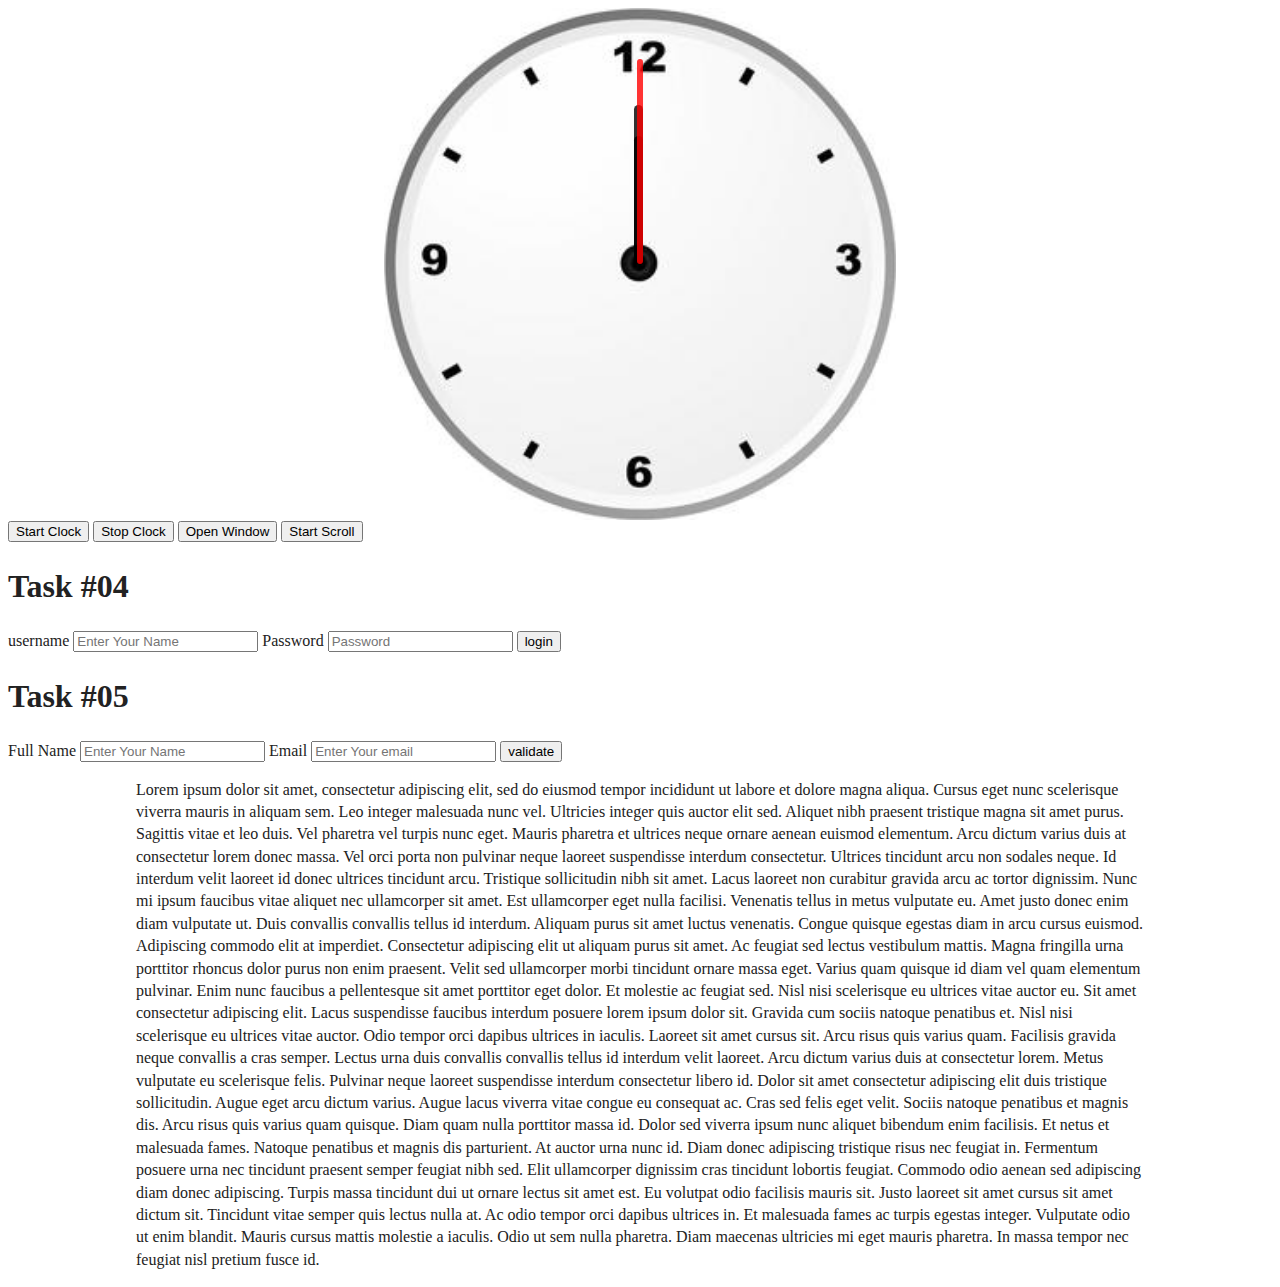
<file: index.html>
<!doctype html>
<html class="no-js" lang="">

<head>
  <meta charset="utf-8">
  <meta content="width=device-width, initial-scale=1" name="viewport">
  <title>Js_Lab</title>
  <link href="css/style.css" rel="stylesheet">
  <meta content="" name="description">

  <meta content="" property="og:title">
  <meta content="" property="og:type">
  <meta content="" property="og:url">
  <meta content="" property="og:image">
  <meta content="" property="og:image:alt">

  <link href="/favicon.ico" rel="icon" sizes="any">
  <link href="/icon.svg" rel="icon" type="image/svg+xml">
  <link href="icon.png" rel="apple-touch-icon">

  <link href="site.webmanifest" rel="manifest">
  <meta content="#fafafa" name="theme-color">
</head>

<body>
  <div id="clock-display" style="display: block"></div>
  <div id="clockContainer">
    <div id="hour"></div>
    <div id="minute"></div>
    <div id="second"></div>
  </div>
  <button id="start-clock-button">
    Start Clock
  </button>
  <button id="stop-clock-button" >
    Stop Clock
  </button>
  <button id="open-window-button" >
    Open Window
  </button>
  <button id="start-scroll-button" >
    Start Scroll
  </button>
  <h1>Task #04</h1>
  <div>
    <form id="login-form" action="pages/login-respone.html" method="get" enctype="text/plain">
      <label for="user-name">username</label>
      <input id="user-name" type="text" name="user-name" placeholder="Enter Your Name"/>
      <label for="password">Password</label>
      <input id="password" type="password" name="password" placeholder="Password"/>
      <input id="login-form-submit" type="submit" value="login"/>
    </form>
  </div>
  <h1>Task #05</h1>
  <div>
    <label for="user-name-2">Full Name</label>
    <input type="text" id="user-name-2" placeholder="Enter Your Name"/>
    <label for="email">Email</label>
    <input type="text" id="email" placeholder="Enter Your email"/>
    <button id="data-validation-btn" >validate</button>

  </div>
  <p style="margin: 1em 8em">
    Lorem ipsum dolor sit amet, consectetur adipiscing elit, sed do eiusmod tempor incididunt ut labore et dolore magna aliqua. Cursus eget nunc scelerisque viverra mauris in aliquam sem. Leo integer malesuada nunc vel. Ultricies integer quis auctor elit sed. Aliquet nibh praesent tristique magna sit amet purus. Sagittis vitae et leo duis. Vel pharetra vel turpis nunc eget. Mauris pharetra et ultrices neque ornare aenean euismod elementum. Arcu dictum varius duis at consectetur lorem donec massa. Vel orci porta non pulvinar neque laoreet suspendisse interdum consectetur. Ultrices tincidunt arcu non sodales neque. Id interdum velit laoreet id donec ultrices tincidunt arcu. Tristique sollicitudin nibh sit amet. Lacus laoreet non curabitur gravida arcu ac tortor dignissim.

    Nunc mi ipsum faucibus vitae aliquet nec ullamcorper sit amet. Est ullamcorper eget nulla facilisi. Venenatis tellus in metus vulputate eu. Amet justo donec enim diam vulputate ut. Duis convallis convallis tellus id interdum. Aliquam purus sit amet luctus venenatis. Congue quisque egestas diam in arcu cursus euismod. Adipiscing commodo elit at imperdiet. Consectetur adipiscing elit ut aliquam purus sit amet. Ac feugiat sed lectus vestibulum mattis. Magna fringilla urna porttitor rhoncus dolor purus non enim praesent.

    Velit sed ullamcorper morbi tincidunt ornare massa eget. Varius quam quisque id diam vel quam elementum pulvinar. Enim nunc faucibus a pellentesque sit amet porttitor eget dolor. Et molestie ac feugiat sed. Nisl nisi scelerisque eu ultrices vitae auctor eu. Sit amet consectetur adipiscing elit. Lacus suspendisse faucibus interdum posuere lorem ipsum dolor sit. Gravida cum sociis natoque penatibus et. Nisl nisi scelerisque eu ultrices vitae auctor. Odio tempor orci dapibus ultrices in iaculis. Laoreet sit amet cursus sit. Arcu risus quis varius quam. Facilisis gravida neque convallis a cras semper. Lectus urna duis convallis convallis tellus id interdum velit laoreet. Arcu dictum varius duis at consectetur lorem. Metus vulputate eu scelerisque felis.

    Pulvinar neque laoreet suspendisse interdum consectetur libero id. Dolor sit amet consectetur adipiscing elit duis tristique sollicitudin. Augue eget arcu dictum varius. Augue lacus viverra vitae congue eu consequat ac. Cras sed felis eget velit. Sociis natoque penatibus et magnis dis. Arcu risus quis varius quam quisque. Diam quam nulla porttitor massa id. Dolor sed viverra ipsum nunc aliquet bibendum enim facilisis. Et netus et malesuada fames. Natoque penatibus et magnis dis parturient. At auctor urna nunc id.

    Diam donec adipiscing tristique risus nec feugiat in. Fermentum posuere urna nec tincidunt praesent semper feugiat nibh sed. Elit ullamcorper dignissim cras tincidunt lobortis feugiat. Commodo odio aenean sed adipiscing diam donec adipiscing. Turpis massa tincidunt dui ut ornare lectus sit amet est. Eu volutpat odio facilisis mauris sit. Justo laoreet sit amet cursus sit amet dictum sit. Tincidunt vitae semper quis lectus nulla at. Ac odio tempor orci dapibus ultrices in. Et malesuada fames ac turpis egestas integer. Vulputate odio ut enim blandit. Mauris cursus mattis molestie a iaculis. Odio ut sem nulla pharetra. Diam maecenas ultricies mi eget mauris pharetra. In massa tempor nec feugiat nisl pretium fusce id.
  </p>
  <script src="js/app.js"></script>

</body>

</html>
</file>
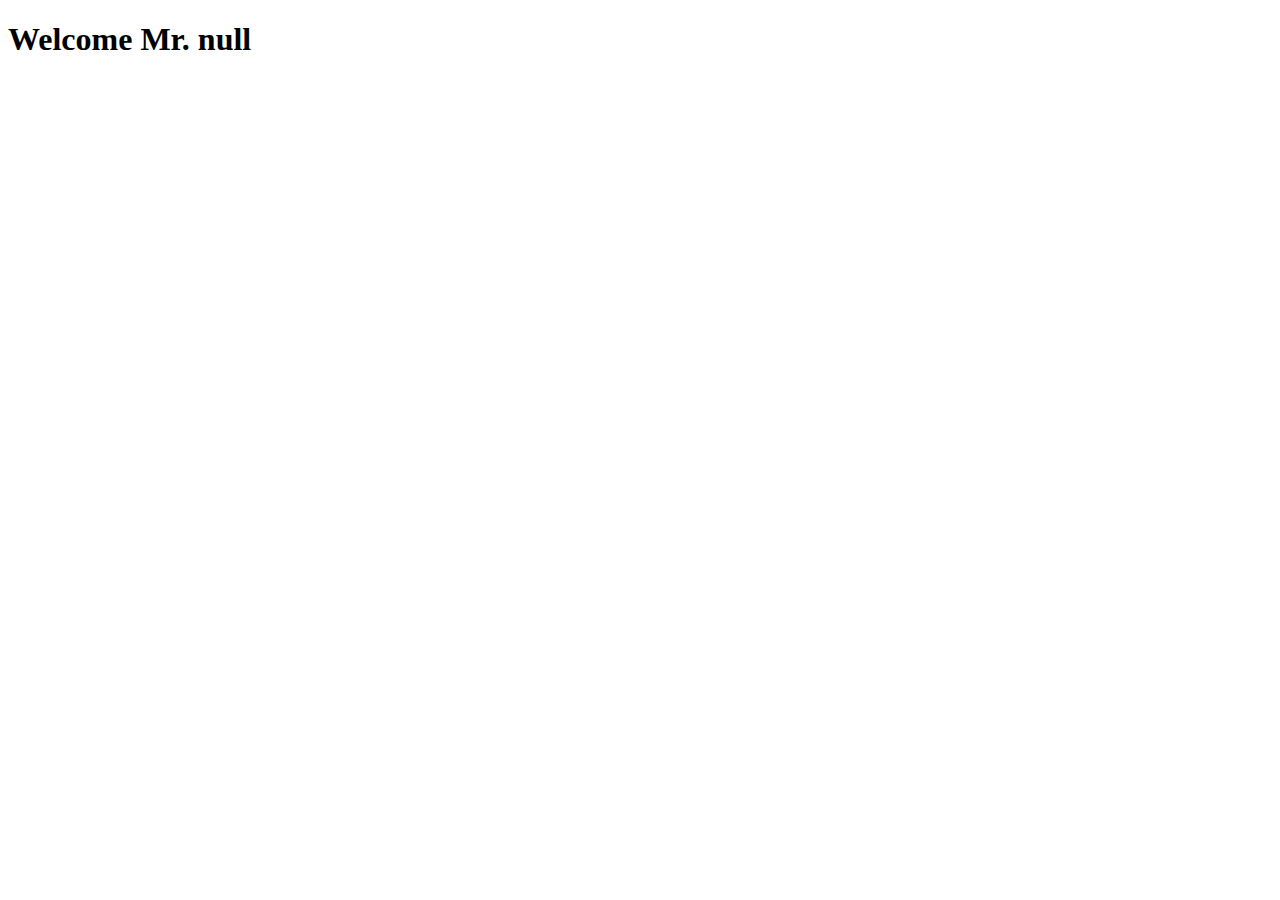
<file: pages/login-respone.html>
<!DOCTYPE html>
<html lang="en">
<head>
  <meta charset="UTF-8">
  <title>Welcome</title>
</head>
<body>
<h1 id="welcome-message"></h1>
<script>
  // get user's name from url
  console.log(window.location.search);
  let userName = new URLSearchParams(window.location.search).get('user-name');
  console.log(userName)
  document.getElementById("welcome-message").innerText = "Welcome Mr. " + userName;
</script>
</body>
</html>
</file>
<file: css/style.css>
/*! HTML5 Boilerplate v9.0.1 | MIT License | https://html5boilerplate.com/ */

/* main.css 3.0.0 | MIT License | https://github.com/h5bp/main.css#readme */
/*
 * What follows is the result of much research on cross-browser styling.
 * Credit left inline and big thanks to Nicolas Gallagher, Jonathan Neal,
 * Kroc Camen, and the H5BP dev community and team.
 */

#clockContainer {
  position: relative;
  margin: auto;
  height: 40vw;
  width: 40vw;
  background: url("../img/img.png") no-repeat;
  background-size: 100%;
}

#hour,
#minute,
#second {
  position: absolute;
  background: black;
  border-radius: 20px;
  transform-origin: bottom;
}

#hour {
  width: 1.8%;
  height: 25%;
  top: 25%;
  left: 48.85%;
  opacity: 0.8;
}

#minute {
  width: 1.6%;
  height: 30%;
  top: 19%;
  left: 48.9%;
  opacity: 0.8;
}

#second {
  width: 1%;
  height: 40%;
  top: 10%;
  left: 49.5%;
  opacity: 0.8;
  background-color: red;
}


/* ==========================================================================
   Base styles: opinionated defaults
   ========================================================================== */

html {
  color: #222;
  font-size: 1em;
  line-height: 1.4;
}

/*
 * Remove text-shadow in selection highlight:
 * https://twitter.com/miketaylr/status/12228805301
 *
 * Customize the background color to match your design.
 */

::-moz-selection {
  background: #b3d4fc;
  text-shadow: none;
}

::selection {
  background: #b3d4fc;
  text-shadow: none;
}

/*
 * A better looking default horizontal rule
 */

hr {
  display: block;
  height: 1px;
  border: 0;
  border-top: 1px solid #ccc;
  margin: 1em 0;
  padding: 0;
}

/*
 * Remove the gap between audio, canvas, iframes,
 * images, videos and the bottom of their containers:
 * https://github.com/h5bp/html5-boilerplate/issues/440
 */

audio,
canvas,
iframe,
img,
svg,
video {
  vertical-align: middle;
}

/*
 * Remove default fieldset styles.
 */

fieldset {
  border: 0;
  margin: 0;
  padding: 0;
}

/*
 * Allow only vertical resizing of textareas.
 */

textarea {
  resize: vertical;
}

/* ==========================================================================
   Author's custom styles
   ========================================================================== */

/* ==========================================================================
   Helper classes
   ========================================================================== */

/*
 * Hide visually and from screen readers
 */

.hidden,
[hidden] {
  display: none !important;
}

/*
 * Hide only visually, but have it available for screen readers:
 * https://snook.ca/archives/html_and_css/hiding-content-for-accessibility
 *
 * 1. For long content, line feeds are not interpreted as spaces and small width
 *    causes content to wrap 1 word per line:
 *    https://medium.com/@jessebeach/beware-smushed-off-screen-accessible-text-5952a4c2cbfe
 */

.visually-hidden {
  border: 0;
  clip: rect(0, 0, 0, 0);
  height: 1px;
  margin: -1px;
  overflow: hidden;
  padding: 0;
  position: absolute;
  white-space: nowrap;
  width: 1px;
  /* 1 */
}

/*
 * Extends the .visually-hidden class to allow the element
 * to be focusable when navigated to via the keyboard:
 * https://www.drupal.org/node/897638
 */

.visually-hidden.focusable:active,
.visually-hidden.focusable:focus {
  clip: auto;
  height: auto;
  margin: 0;
  overflow: visible;
  position: static;
  white-space: inherit;
  width: auto;
}

/*
 * Hide visually and from screen readers, but maintain layout
 */

.invisible {
  visibility: hidden;
}

/*
 * Clearfix: contain floats
 *
 * The use of `table` rather than `block` is only necessary if using
 * `::before` to contain the top-margins of child elements.
 */

.clearfix::before,
.clearfix::after {
  content: "";
  display: table;
}

.clearfix::after {
  clear: both;
}

/* ==========================================================================
   EXAMPLE Media Queries for Responsive Design.
   These examples override the primary ('mobile first') styles.
   Modify as content requires.
   ========================================================================== */

@media only screen and (min-width: 35em) {
  /* Style adjustments for viewports that meet the condition */
}

@media print,
  (-webkit-min-device-pixel-ratio: 1.25),
  (min-resolution: 1.25dppx),
  (min-resolution: 120dpi) {
  /* Style adjustments for high resolution devices */
}

/* ==========================================================================
   Print styles.
   Inlined to avoid the additional HTTP request:
   https://www.phpied.com/delay-loading-your-print-css/
   ========================================================================== */

@media print {
  *,
  *::before,
  *::after {
    background: #fff !important;
    color: #000 !important;
    /* Black prints faster */
    box-shadow: none !important;
    text-shadow: none !important;
  }

  a,
  a:visited {
    text-decoration: underline;
  }

  a[href]::after {
    content: " (" attr(href) ")";
  }

  abbr[title]::after {
    content: " (" attr(title) ")";
  }

  /*
   * Don't show links that are fragment identifiers,
   * or use the `javascript:` pseudo protocol
   */
  a[href^="#"]::after,
  a[href^="javascript:"]::after {
    content: "";
  }

  pre {
    white-space: pre-wrap !important;
  }

  pre,
  blockquote {
    border: 1px solid #999;
    page-break-inside: avoid;
  }

  tr,
  img {
    page-break-inside: avoid;
  }

  p,
  h2,
  h3 {
    orphans: 3;
    widows: 3;
  }

  h2,
  h3 {
    page-break-after: avoid;
  }
}
</file>
